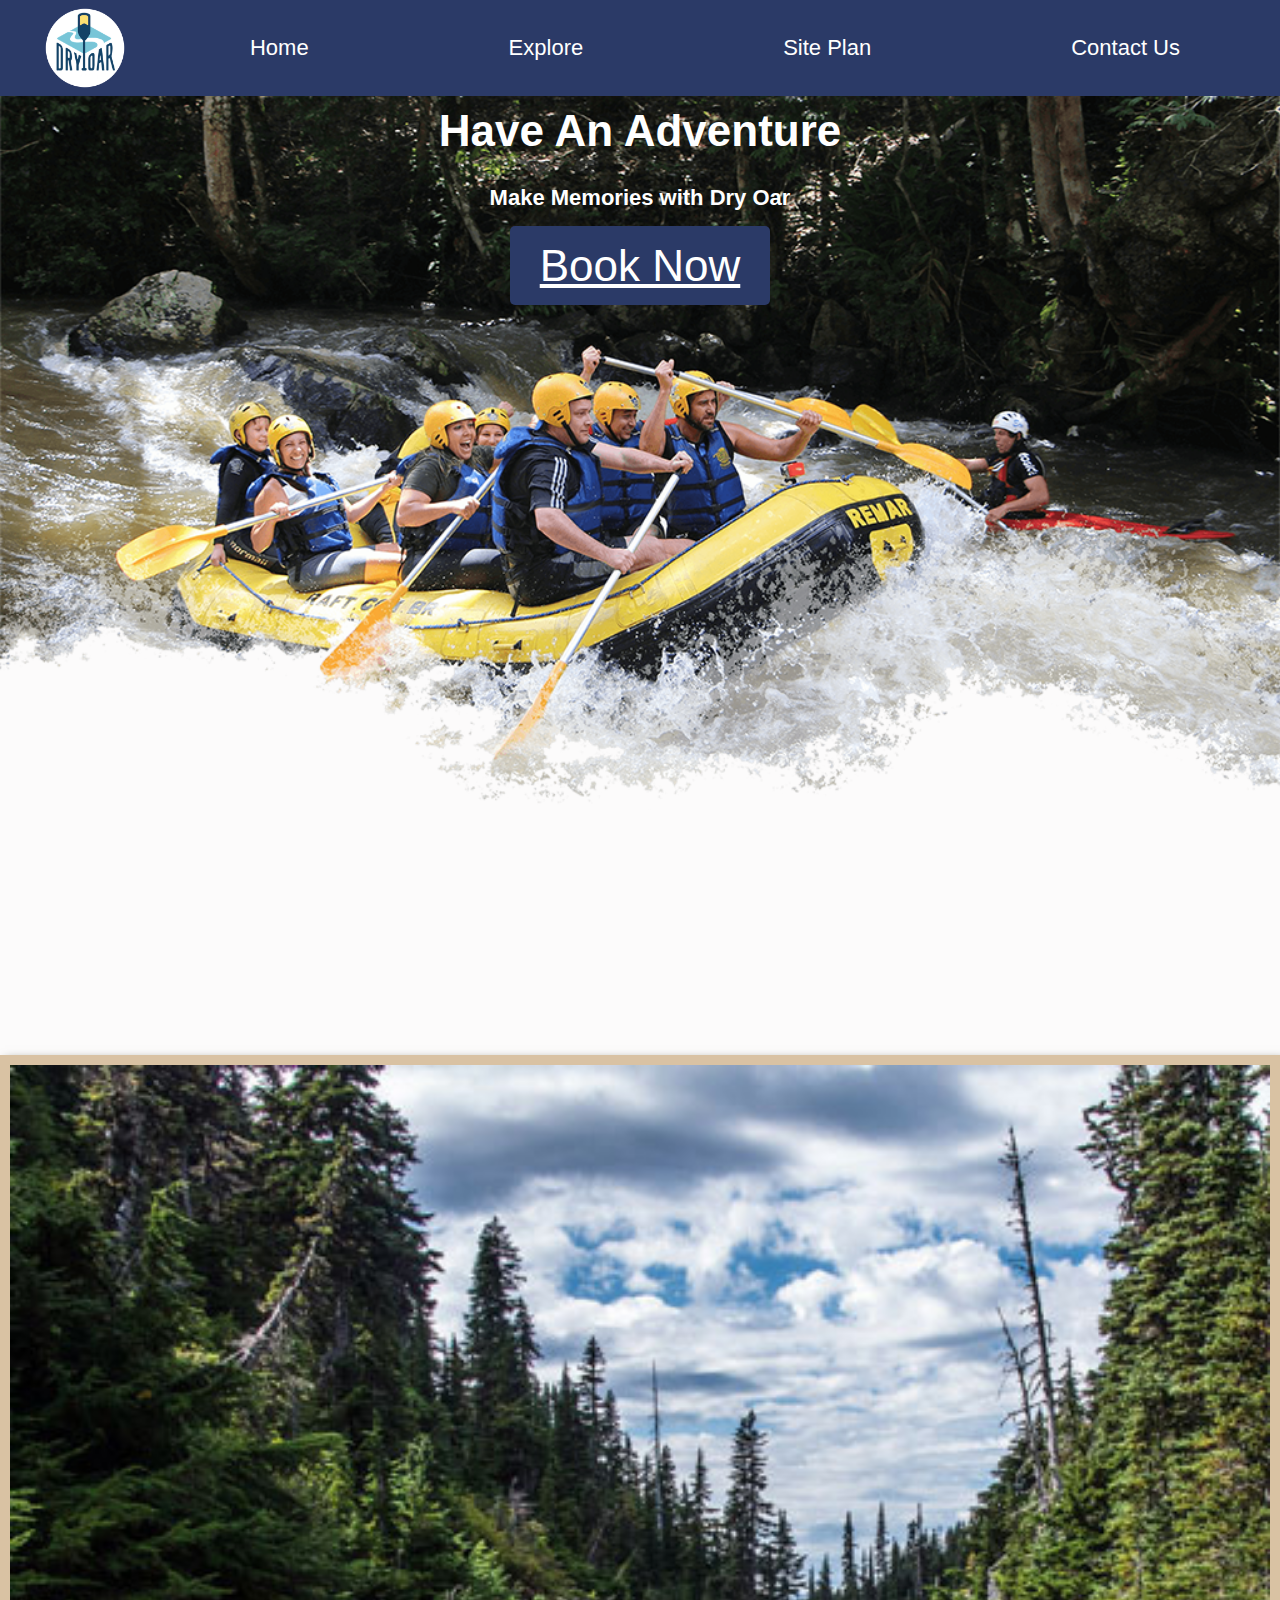
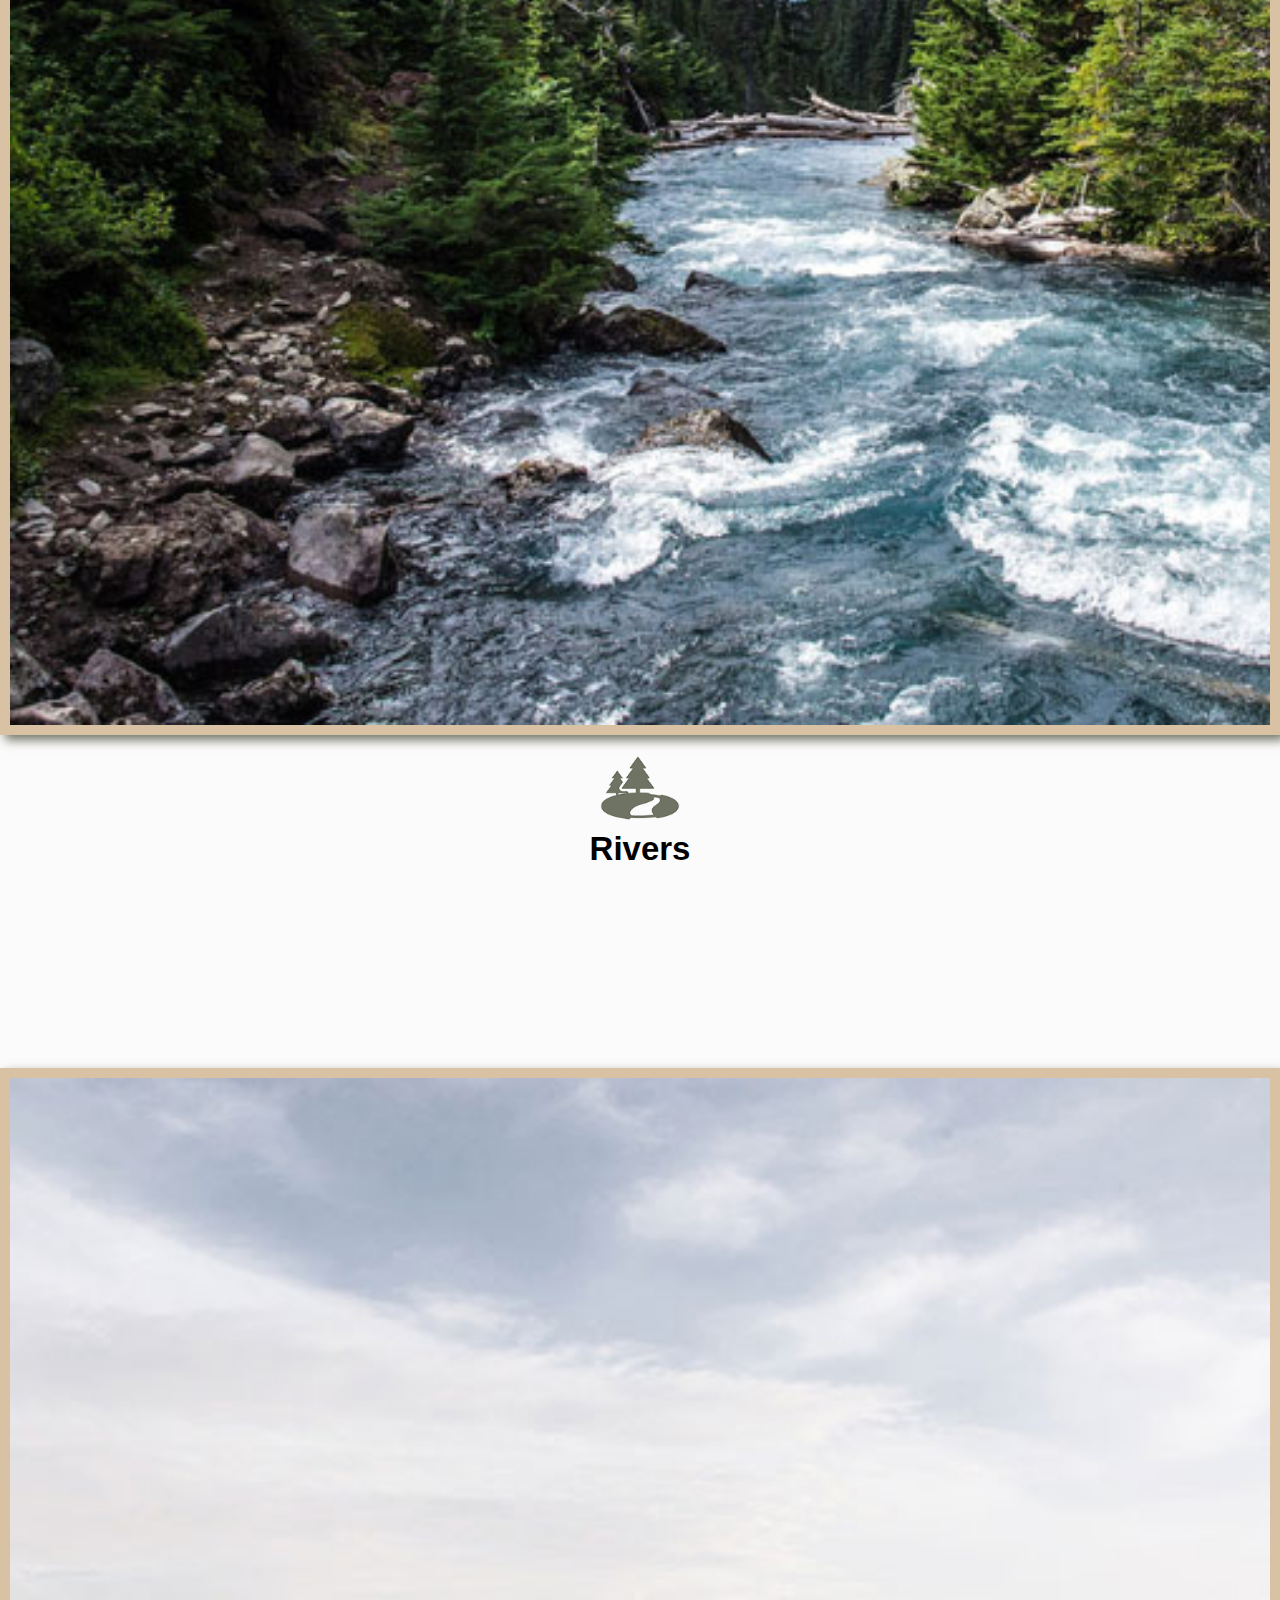
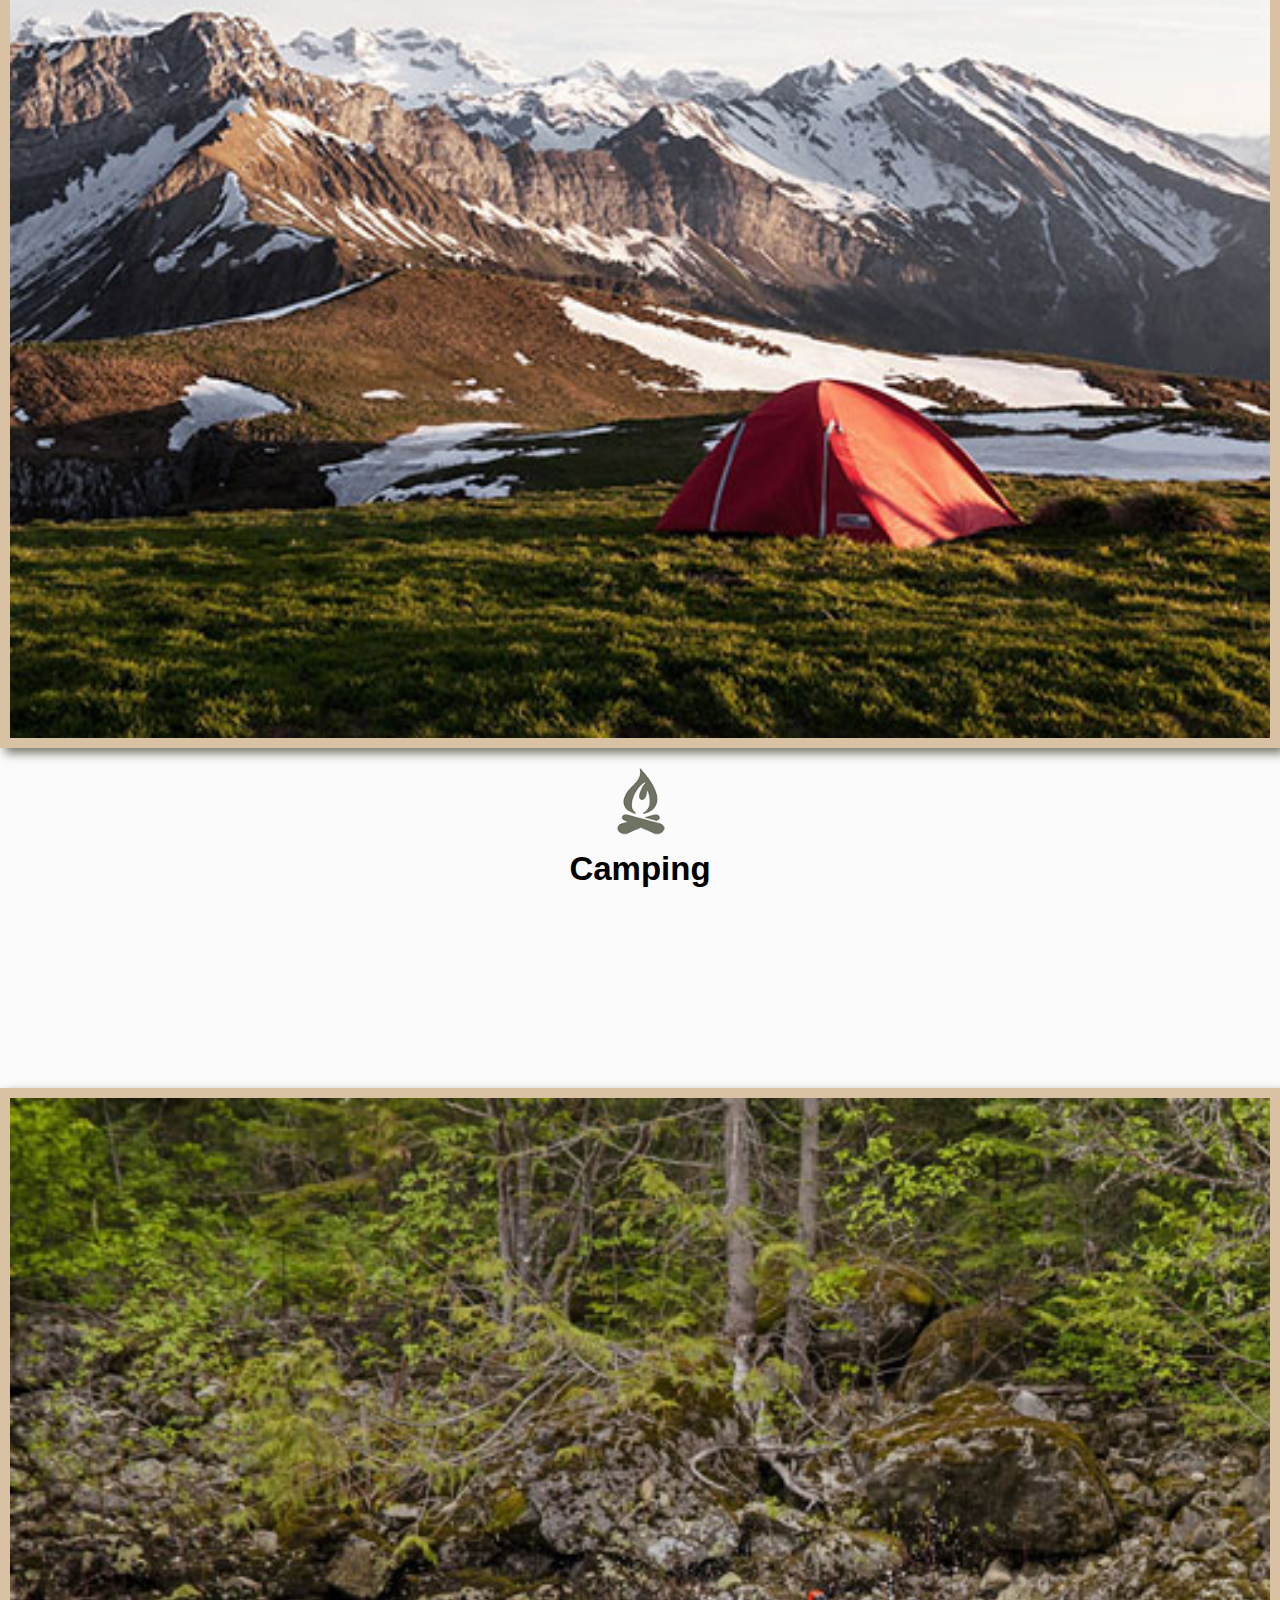
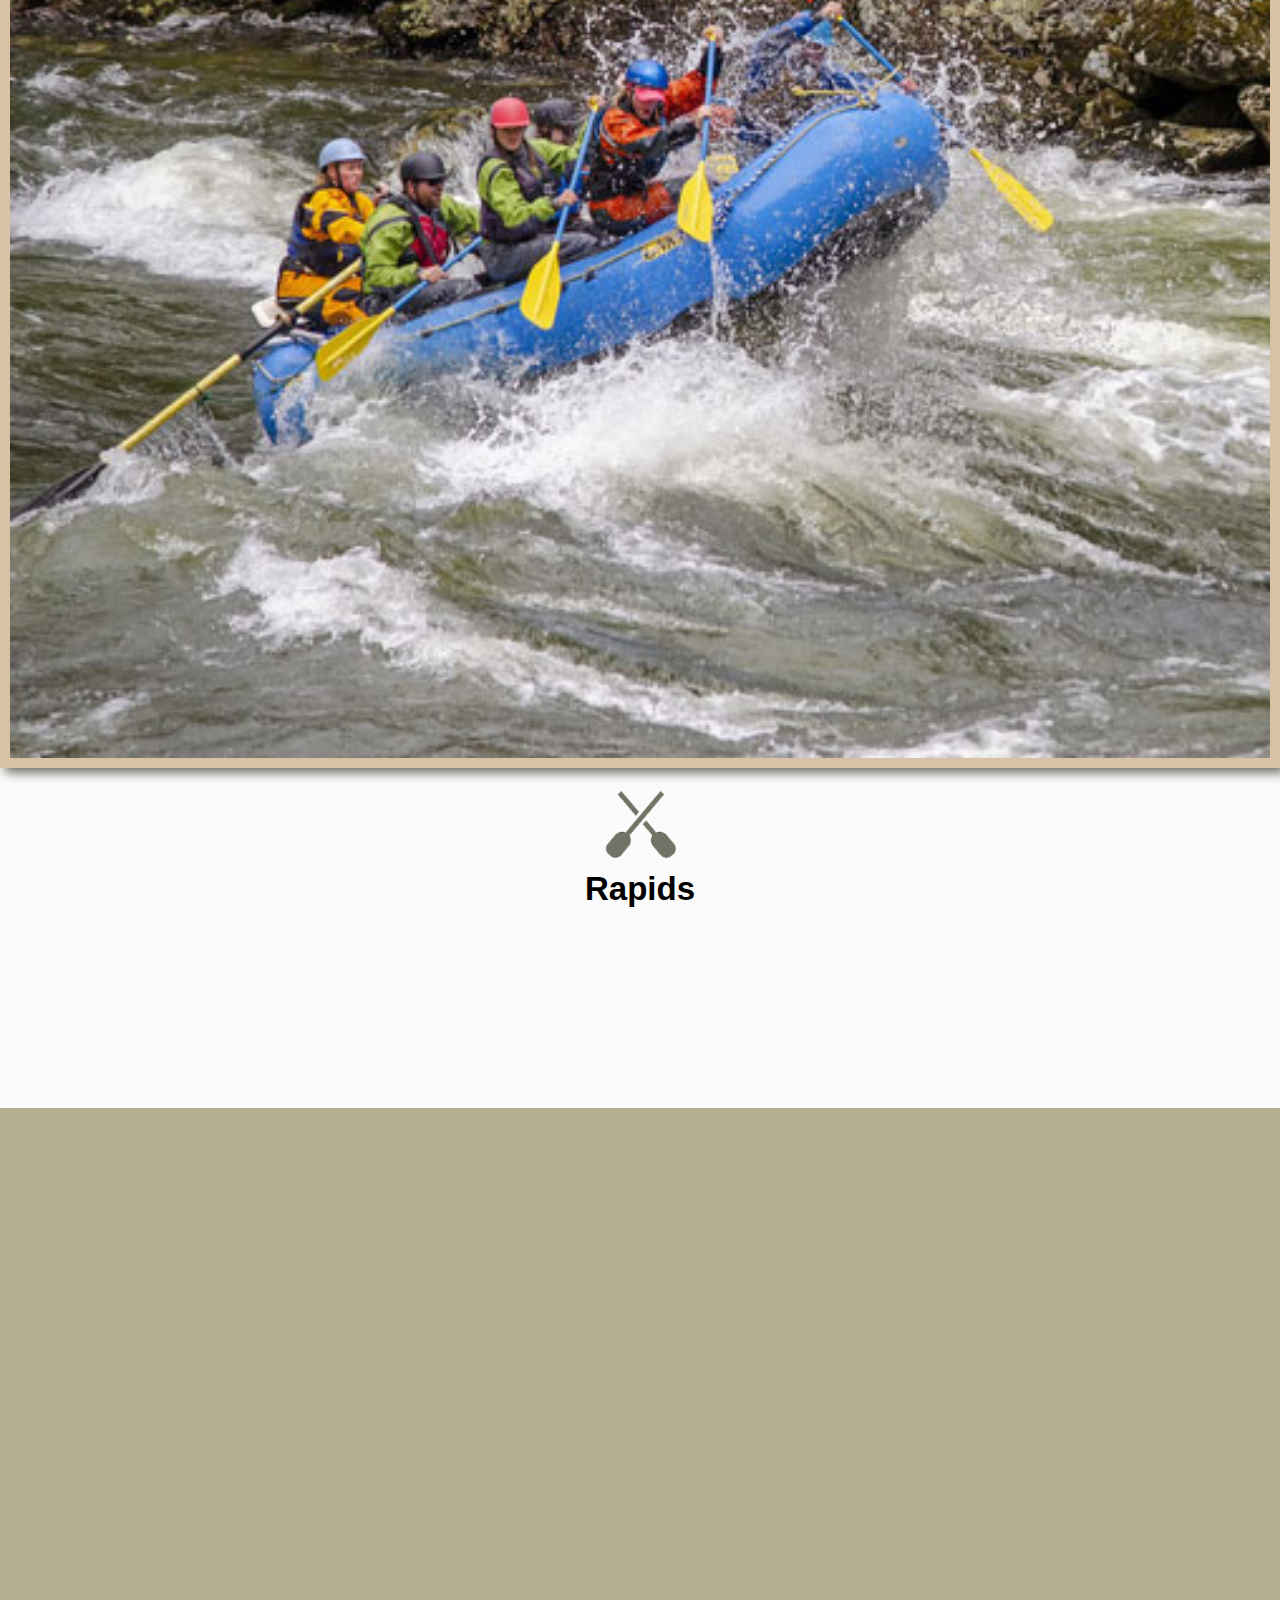
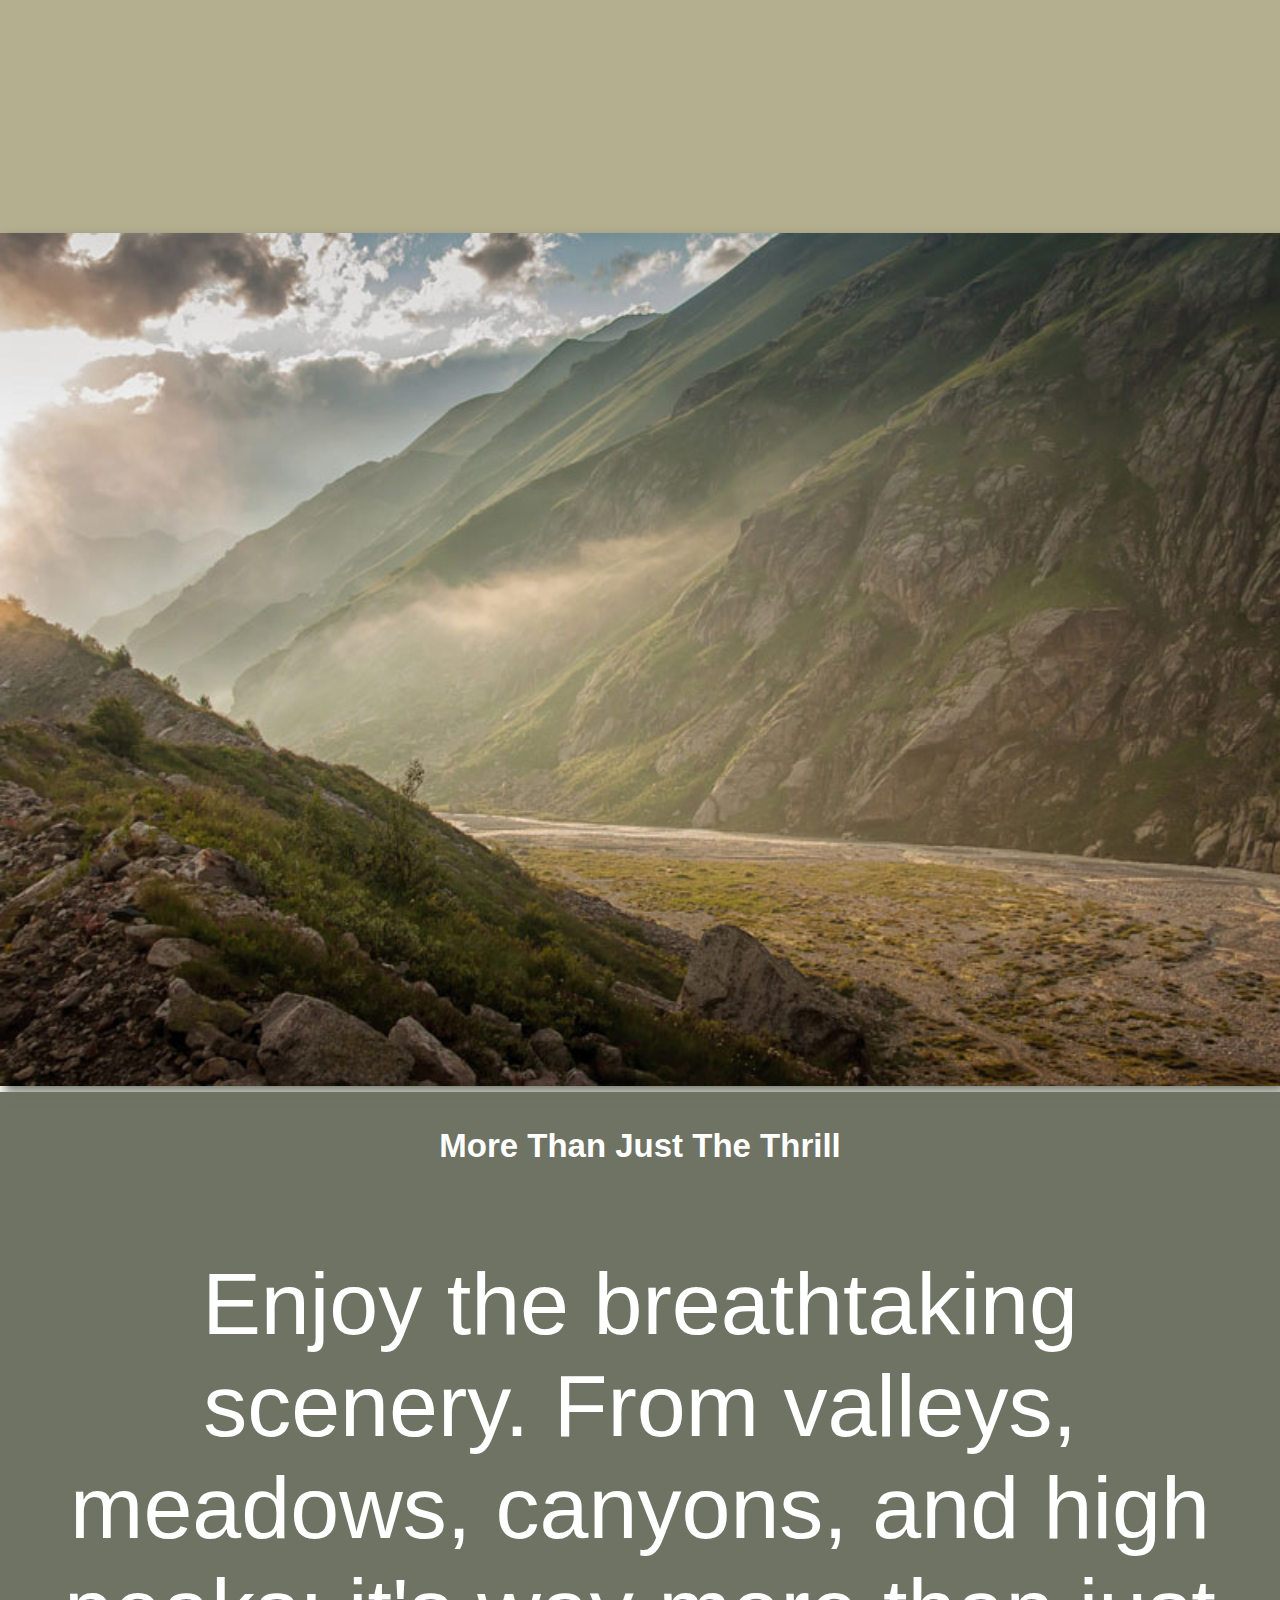
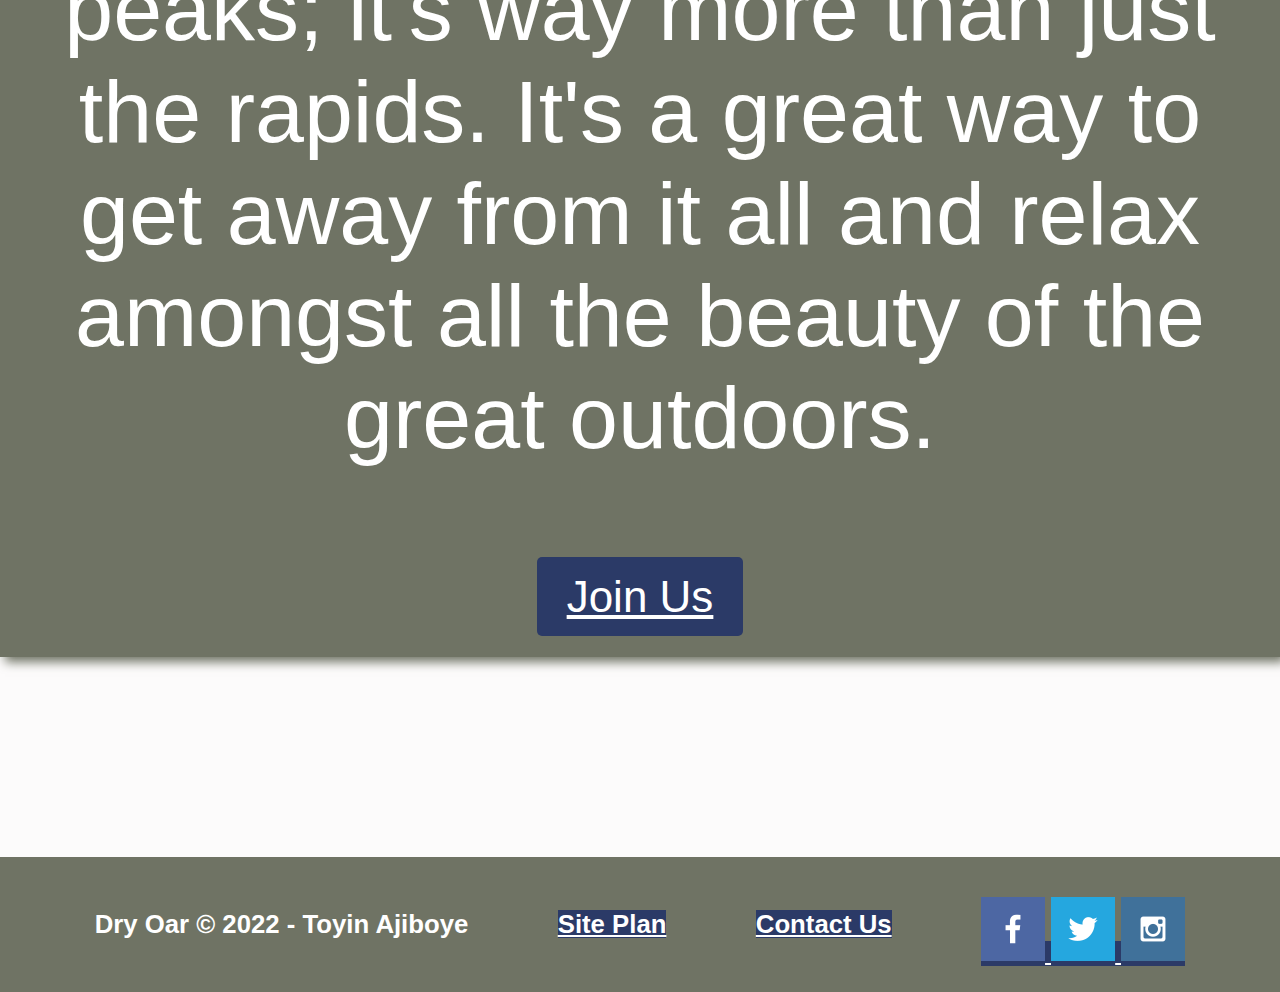
<file: wwr/index.html>
<!DOCTYPE html>
<html lang="en">
<head>
    <meta charset="UTF-8">
    <meta http-equiv="X-UA-Compatible" content="IE=edge">
    <meta name="viewport" content="width=device-width, initial-scale=1.0">
    <title>Whitewater Rafting Vacations</title>
    <link rel="stylesheet" href="styles/style.css">
</head>
<body>
    <div id="content">
    <header>
        <a href="index.html" id="logo_link"><img class="logo" src="images/logo.png" alt="Dry Oar Logo">
        </a>
        <nav>
            <a href="index.html">Home</a>
            <a href="explore.html">Explore</a>
            <a href="site-plan-rafting.html">Site Plan</a>
            <a href="contactus.html">Contact Us</a>
        </nav>
    </header>
    <div id="hero">
        <div id="hero-box">
            <img id="hero-img" src="images/hero.png" width="100%" alt="People enjoying white water rafting">
        </div>
        <section id="hero-msg">
            <h1 class="home-title">Have An Adventure</h1>
            <h4>Make Memories with Dry Oar </h4>
            <div class='button-box'>
                <a class='book' href="rates.html">Book Now</a>
            </div>
        </section>
    </div>
    <main class="home-grid">
        <section class="rivers-card">
            <img class="card-img" src="images/rivers.jpg" alt="river in forest">
            <img class="icon" src="images/river_icon.png" alt="river icon">
            <h2>Rivers</h2>
        </section>
        <section class="camping-card">
            <img class="card-img" src="images/camping.jpg" alt="tent in mountains">
            <img class="icon" src="images/fire_icon.png" alt="fire icon">
            <h2>Camping</h2>
        </section>
        <section class="rapids-card">
            <img class="card-img" src="images/rapids.jpg" alt="rafting boat">
            <img class="icon" src="images/oars.png" alt="oars icon">
            <h2>Rapids</h2>
        </section>
        <div id="background"></div> 
        <img class="mountains" src="images/mountains.jpg" alt="Misty mountains">
        <section class="msg">
            <h2>More Than Just The Thrill</h2>
            <p>Enjoy the breathtaking scenery. From valleys, meadows, canyons, and high peaks; it's way more than just the rapids. It's a great way to get away from it all and relax amongst all the beauty of the great outdoors. </p>
            <a class='join' href="rivers.html">Join Us</a>
        </section>
    </main>
    <footer>
        <h3>Dry Oar &copy; 2022 - Toyin Ajiboye</h3>
        <h3><a href="site-plan-rafting.html">Site Plan</a></h3>
        <h3><a href="contactus.html">Contact Us</a></h3>
        <div class="social">
            <a href="https://facebook.com">
                <img src="images/facebook.png" alt="fb icon">
            </a>
            <a href="https://twitter.com">
                <img src="images/twitter.png" alt="twitter icon">
            </a>
            <a href="https://instagram.com">
                <img src="images/instagram.png" alt="instagram icon">
            </a>
        </div>
    </footer>
</div>
    
</body>
</html>
</file>
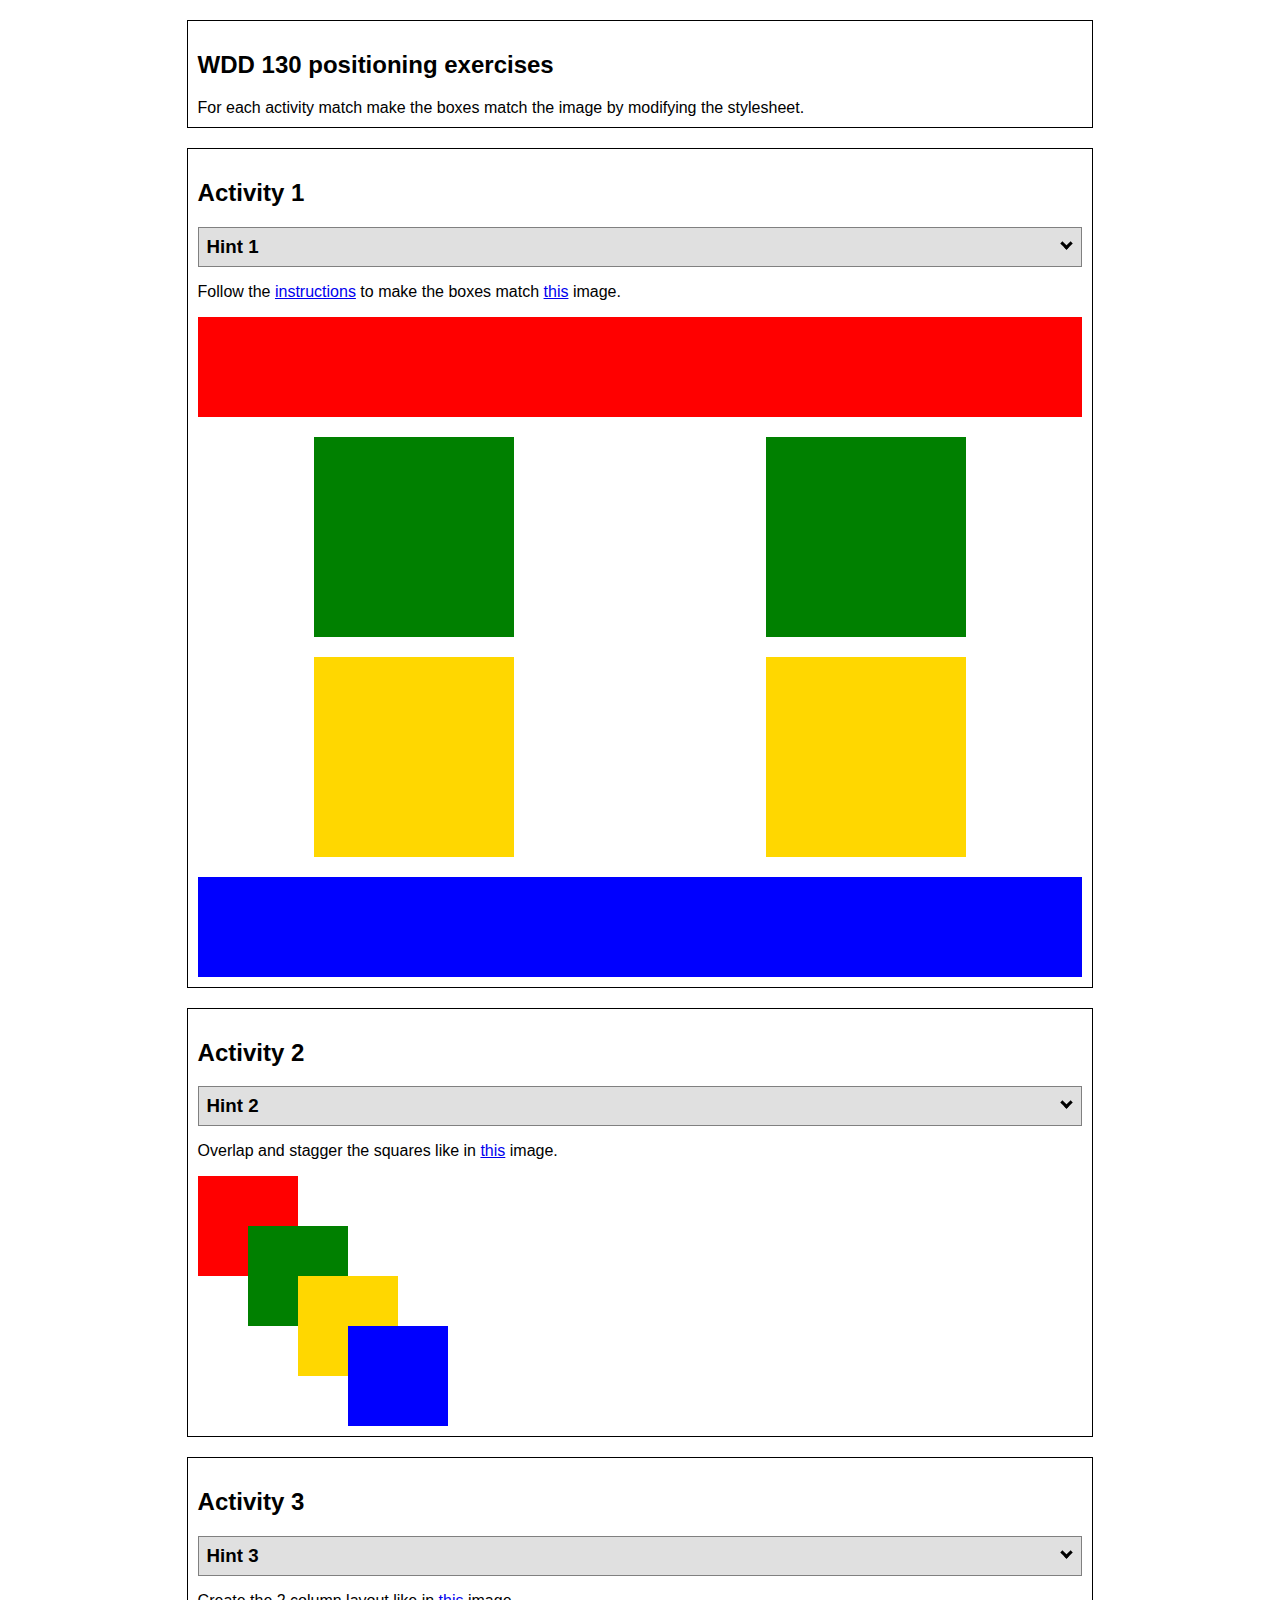
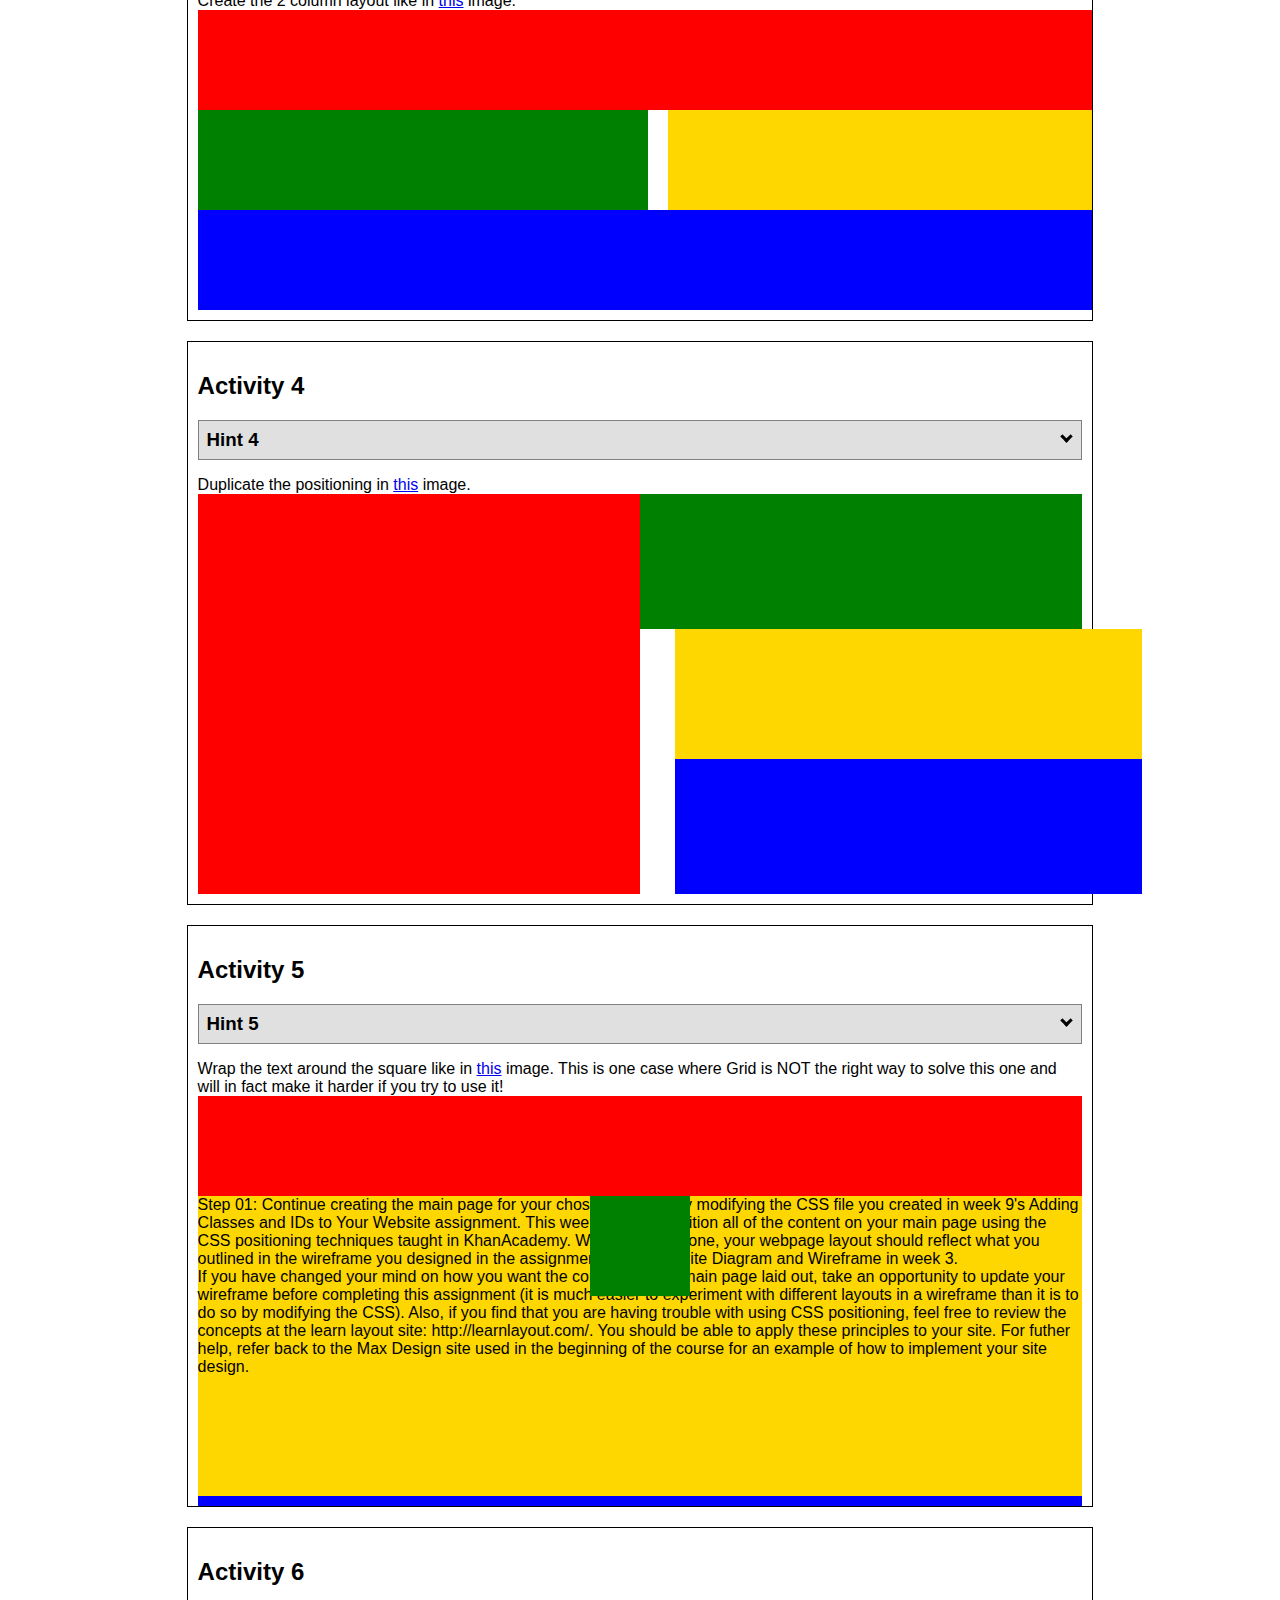
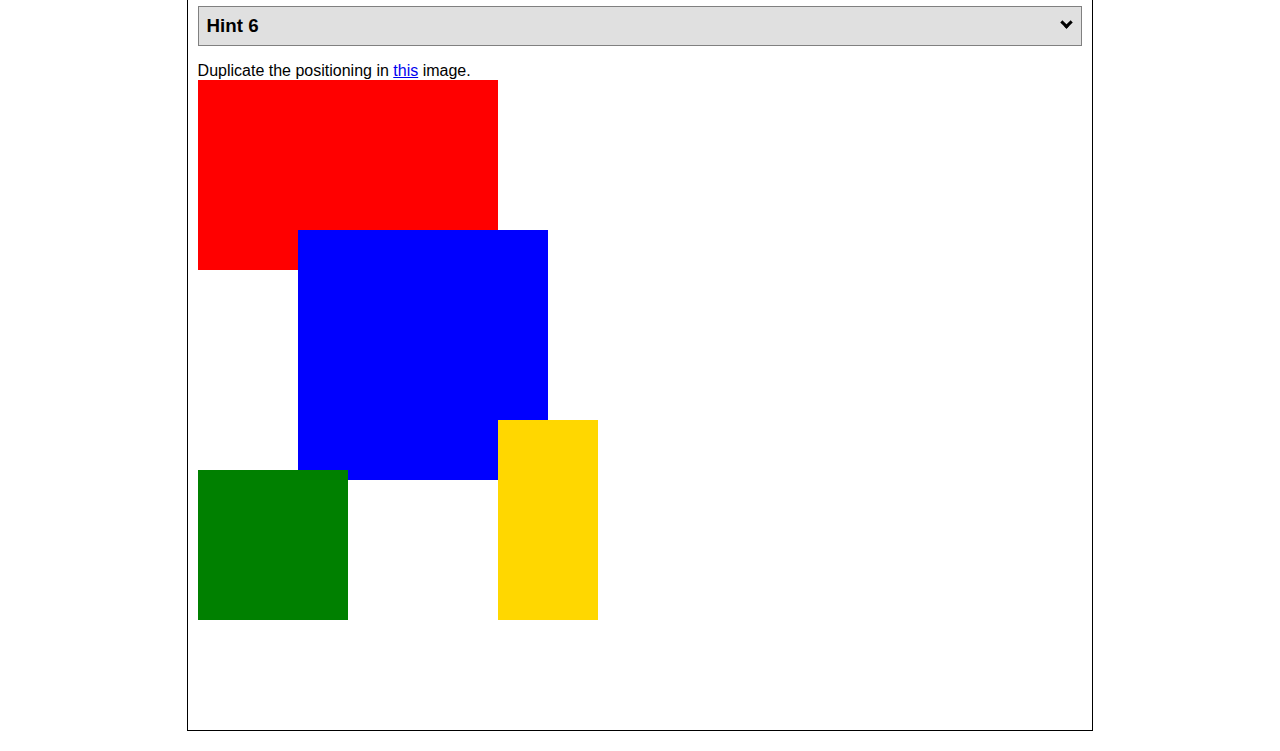
<file: positioning.html>
<!DOCTYPE html>
<html lang="en">
  <head>
    <!-- HTML - Name: positioning.html -->
    <title>Positioning Activity</title>
    <link rel="stylesheet" type="text/css" href="positionstyles.css" />
  </head>
  <body>
    <div class="activity">
      <h2>WDD 130 positioning exercises</h2>
      For each activity match make the boxes match the image by modifying the stylesheet.</div>
    <div class="activity">
      <h2>Activity 1</h2>
      <section class="hint"><input type="checkbox" ><i></i> <h3>Hint 1</h3><div><p>Check out the <a href="https://byui-wdd.github.io/wdd130/activities/w06-css-positioning.html" target="_blank">activity instructions</a> in Ilearn!</p></div></section>
      <p>Follow the <a href="https://byui-wdd.github.io/wdd130/activities/w06-css-positioning.html" target="_blank">instructions</a> to make the boxes match  <a href="https://byui-wdd.github.io/wdd130/images/example1.png" target="_blank">this</a> image.</p>
      <div class="content1" >
        <div class="red1" ></div>
        <div class="green1" ></div>
        <div class="green1" ></div>
        <div class="yellow1"></div>
        <div class="yellow1"></div>
        <div class="blue1"></div>
      </div>
    </div>
    <div class="activity">
      <h2>Activity 2</h2>
      <section class="hint"><input type="checkbox" > <h3>Hint 2</h3><i></i><div><p>Remember that the best way to shift elements around slightly on the page is with Margins.  You could also use Grid.  Either would work for this. If you choose margin, you can use a <em>negative</em> margin. (ie margin-top: -20px;)</p><h4>Properties used:</h4><ul><li>margin-top, margin-left</li><li>...or...</li><li>grid-template-columns: 50px 50px 50px 50px 50px </li></ul></div></section>
      <p>Overlap and stagger the squares like in <a href="https://byui-wdd.github.io/wdd130/images/example2.png" target="_blank">this</a> image.</p>
      <div class="content2" >
        <div class="red2" ></div>
        <div class="green2" ></div>
        <div class="yellow2"></div>
        <div class="blue2"></div>
      </div>
    </div>
    <div class="activity">
      <h2>Activity 3</h2>
      <section class="hint"><input type="checkbox" > <h3>Hint 3</h3><i></i><div><p>This one is going to be best solved with CSS Grid. Remember to make the boxes the right width first...then start moving them around. </p><h4>Properties used:</h4><ul><li>display:grid;</li><li>grid-template-columns:</li><li>grid-column-gap:</li>
        <li>grid-column:</li>  </ul></div></section>
      Create the 2 column layout like in <a href="https://byui-wdd.github.io/wdd130/images/example3.png" target="_blank">this</a>  image.
      <div class="content3" >
        <div class="red3" ></div>
        <div class="green3" ></div>
        <div class="yellow3"></div>
        <div class="blue3"></div>
      </div>
    </div>
    <div class="activity">
      <h2>Activity 4</h2>
      <section class="hint"><input type="checkbox" > <h3>Hint 4</h3><i></i><div><p>For the others we have been primarily concerned with width. For this one you will need to adjust height as well. </p><h4>Properties used:</h4><ul><li>display:grid;</li><li>grid-template-columns:</li><li>grid-row:</li></ul></div></section>
      Duplicate the positioning in <a href="https://byui-wdd.github.io/wdd130/images/example4.png" target="_blank">this</a> image. 
      <div class="content4" >
        <div class="red4" ></div>
        <div class="green4" ></div>
        <div class="yellow4"></div>
        <div class="blue4"></div>
      </div>
    </div>

    <div class="activity">
      <h2>Activity 5</h2>
      <section class="hint"><input type="checkbox" > <h3>Hint 5</h3><i></i><div><p>Grid is <strong>not</strong> the right way to do this.  In fact there is only one way to really do that...and that is with float. Remember that we float the thing we want the text to wrap around.  Also remember to start by making all the shapes the right size and shape.</p><h4>Properties used:</h4><ul><li>float: left;</li></ul></div></section>
      Wrap the text around the square like in <a href="https://byui-wdd.github.io/wdd130/images/example5.png" target="_blank">this</a> image. This is one case where Grid is NOT the right way to solve this one and will in fact make it harder if you try to use it!
      <div class="content5" >
        <div class="red5" ></div>
        <div class="green5" ></div>
        <div class="yellow5">Step 01: Continue creating the main page for your chosen web site by modifying the CSS file you created in week 9's Adding Classes and IDs to Your Website assignment. This week, you will position all of the content on your main page using the CSS positioning techniques taught in KhanAcademy. When you are done, your webpage layout should reflect what you outlined in the wireframe you designed in the assignment Your Own Site Diagram and Wireframe in week 3. <br />
          If you have changed your mind on how you want the content of your main page laid out, take an opportunity to update your wireframe before completing this assignment (it is much easier to experiment with different layouts in a wireframe than it is to do so by modifying the CSS). Also, if you find that you are having trouble with using CSS positioning, feel free to review the concepts at the learn layout site: http://learnlayout.com/. You should be able to apply these principles to your site. For futher help, refer back to the Max Design site used in the beginning of the course for an example of how to implement your site design.</div>
        <div class="blue5"></div>
      </div>
    </div>
    <div class="activity">
      <h2>Activity 6</h2>
      <section class="hint"><input type="checkbox" > <h3>Hint 6</h3><i></i><div><p>This one is all about visualizing the grid behind the layout. If you are having a hard time doing that first: all the sizes are even multiples of 100, and second here is another example with the lines drawn: <a href="https://byui-wdd.github.io/wdd130/images/example6-hint.png" target="_blank">example 6 with lines</a>. For this one you will find it easiest if you use px for the column width. You can also use <kbd>z-index</kbd> to control the element layering.    </p><h4>Properties used:</h4><ul><li>display:grid;</li><li>grid-template-columns:</li><li>grid-column:</li><li>grid-row:</li><li><a href="https://www.w3schools.com/cssref/pr_pos_z-index.asp" target="_blank">z-index:</a></li></ul></div></section>
      Duplicate the positioning in <a href="https://byui-wdd.github.io/wdd130/images/example6.png" target="_blank">this</a> image.
      <div class="content6" >
        <div class="red6" ></div>
        <div class="green6" ></div>
        <div class="yellow6"></div>
        <div class="blue6"></div>
      </div>
    </div>
  </body>
</html>
</file>
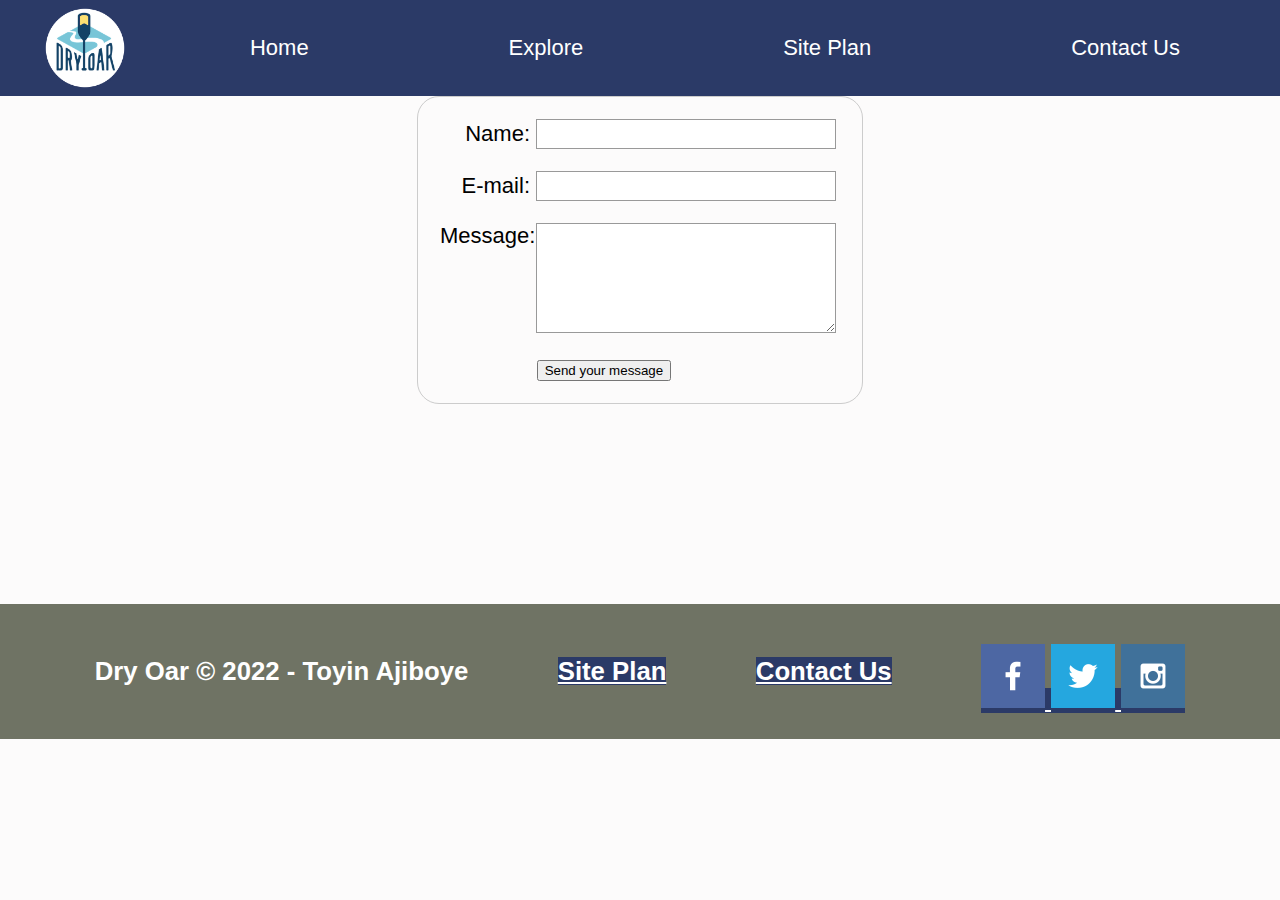
<file: wwr/contactus.html>
<!DOCTYPE html>
<html lang="en">
<head>
    <meta charset="UTF-8">
    <meta http-equiv="X-UA-Compatible" content="IE=edge">
    <meta name="viewport" content="width=device-width, initial-scale=1.0">
    <title>Whitewater Rafting Vacations</title>
    <link rel="stylesheet" href="styles/style.css">
    <style>
form {
  /* Center the form on the page */
  margin: 0 auto;
  width: 400px;
  /* Form outline */
  padding: 1em;
  border: 1px solid #CCC;
  border-radius: 1em;
}

ul {
  list-style: none;
  padding: 0;
  margin: 0;
}

form li + li {
  margin-top: 1em;
}

label {
  /* Uniform size & alignment */
  display: inline-block;
  width: 90px;
  text-align: right;
}

input,
textarea {
  /* To make sure that all text fields have the same font settings
     By default, textareas have a monospace font */
  font: 1em sans-serif;

  /* Uniform text field size */
  width: 300px;
  box-sizing: border-box;

  /* Match form field borders */
  border: 1px solid #999;
}

input:focus,
textarea:focus {
  /* Additional highlight for focused elements */
  border-color: #000;
}

textarea {
  /* Align multiline text fields with their labels */
  vertical-align: top;

  /* Provide space to type some text */
  height: 5em;
}

.button {
  /* Align buttons with the text fields */
  padding-left: 90px; /* same size as the label elements */
}

button {
  /* This extra margin represent roughly the same space as the space
     between the labels and their text fields */
  margin-left: .5em;
}
#feedback {
    background-color: antiquewhite;
    position: absolute;
    top: 0;
    left: 0;
    right: 0;
    padding: .5em;
    /* make this element invisible until we are ready for it */
    display: none;       
}
.moveDown {
    margin-top: 3em;
}
   
    </style>
</head>
<body>
    <div id="content">
    <header>
        <a href="index.html" id="logo_link"><img class="logo" src="images/logo.png" alt="Dry Oar Logo">
        </a>
        <nav>
            <a href="index.html">Home</a>
            <a href="explore.html">Explore</a>
            <a href="site-plan-rafting.html">Site Plan</a>
            <a href="contactus.html">Contact Us</a>
        </nav>
    </header>
    <main>
        <div id="feedback"></div>
        <form action="/my-handling-form-page" method="post">
            <ul>
             <li>
               <label for="name">Name:</label>
               <input type="text" id="name" name="user_name" />
             </li>
             <li>
               <label for="mail">E-mail:</label>
               <input type="email" id="mail" name="user_email" />
             </li>
             <li>
               <label for="msg">Message:</label>
               <textarea id="msg" name="user_message"></textarea>
             </li>
             <li class="button">
                <button type="submit">Send your message</button>
              </li>
             </ul>
        </form>

    </main>

    <footer>
        <h3>Dry Oar &copy; 2022 - Toyin Ajiboye</h3>
        <h3><a href="site-plan-rafting.html">Site Plan</a></h3>
        <h3><a href="contactus.html">Contact Us</a></h3>
        <div class="social">
            <a href="https://facebook.com">
                <img src="images/facebook.png" alt="fb icon">
            </a>
            <a href="https://twitter.com">
                <img src="images/twitter.png" alt="twitter icon">
            </a>
            <a href="https://instagram.com">
                <img src="images/instagram.png" alt="instagram icon">
            </a>
        </div>
    </footer>
</div>
<script>
    // get the feedback div element so we can do something with it.
    const feedbackElement = document.getElementById('feedback');
    // get the form so we can read what was entered in it.
    const formElement = document.forms[0];
    // add a 'listener' to wait for a submission of our form. When that happens run the code below.
    formElement.addEventListener('submit', function(e) {
        // stop the form from doing the default action.
        e.preventDefault();
        // set the contents of our feedback element to a message letting the user know the form was submitted successfully. Notice that we pull the name that was entered in the form to personalize the message!
        feedbackElement.innerHTML = 'Hello '+ formElement.user_name.value +'! Thank you for your message. We will get back with you as soon as possible!';
        // make the feedback element visible.
        feedbackElement.style.display = "block";
        // add a class to move everything down so our message doesn't cover it.
        document.body.classList.toggle('moveDown');
    });
</script>
</body>
</html>
</file>
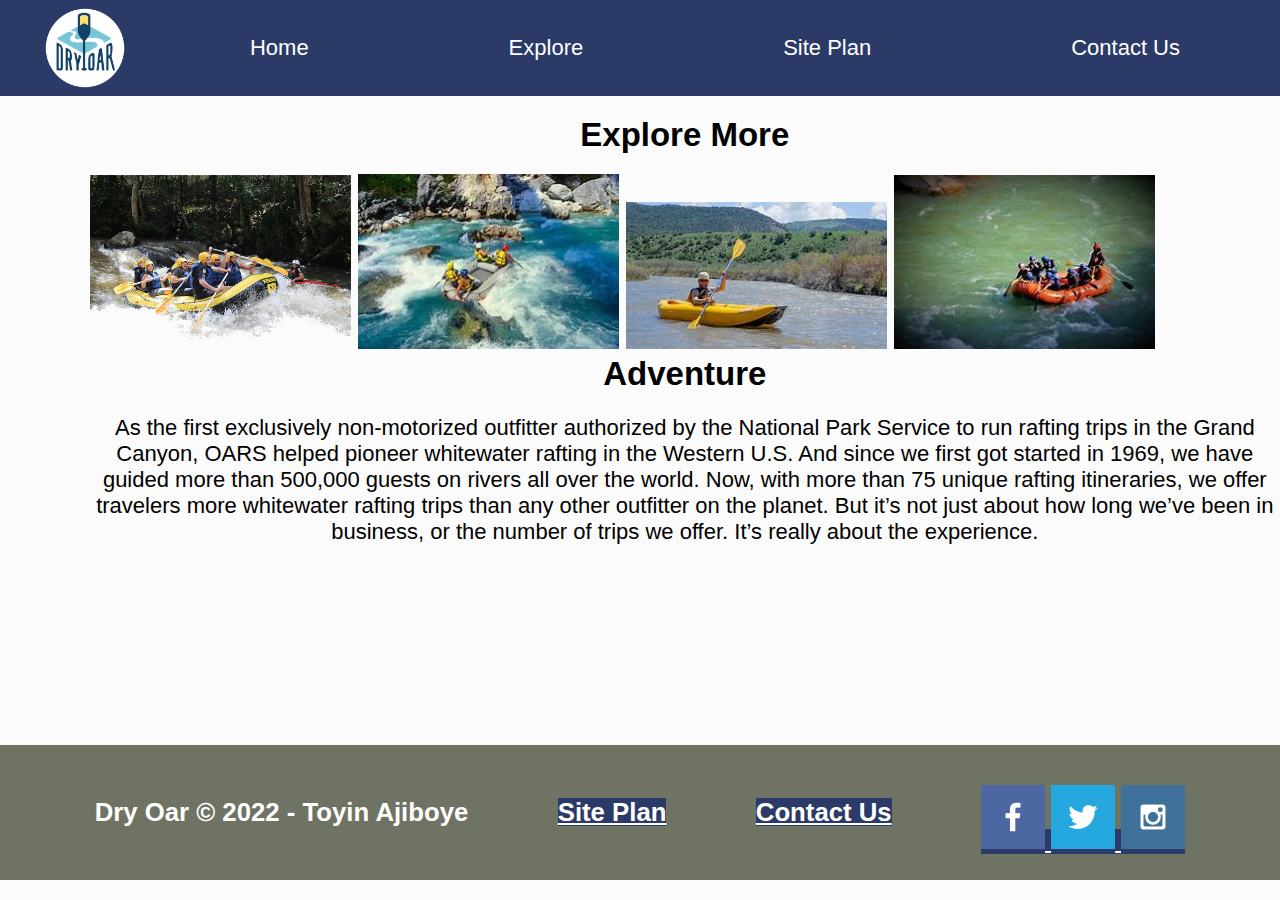
<file: wwr/explore.html>
<!DOCTYPE html>
<html lang="en">
<head>
    <meta charset="UTF-8">
    <meta http-equiv="X-UA-Compatible" content="IE=edge">
    <meta name="viewport" content="width=device-width, initial-scale=1.0">
    <title>Whitewater Rafting Vacations</title>
    <link rel="stylesheet" href="styles/style.css">
</head>
<body>
    <div id="content">
    <header>
        <a href="index.html" id="logo_link"><img class="logo" src="images/logo.png" alt="Dry Oar Logo">
        </a>
        <nav>
            <a href="index.html">Home</a>
            <a href="explore.html">Explore</a>
            <a href="site-plan-rafting.html">Site Plan</a>
            <a href="contactus.html">Contact Us</a>
        </nav>
    </header>
    <main style="padding-left: 7% ;">
        <h2 style="text-align: center; padding: 20px 20px">Explore More</h2>
       <img src="images/hero.png" alt="" width = "22%" >
       <img src="images/raft1.jpg" alt="" width = "22%">
       <img src="images/raft2.jpg" alt="" width = "22%">
       <img src="images/raft3.jpg" alt="" width = "22%">
       <section> 
        <h2>Adventure</h2>
        <p>
            As the first exclusively non-motorized outfitter authorized by the National Park Service to run rafting trips in the Grand Canyon, OARS helped pioneer whitewater rafting in the Western U.S. And since we first got started in 1969, we have guided more than 500,000 guests on rivers all over the world. Now, with more than 75 unique rafting itineraries, we offer travelers more whitewater rafting trips than any other outfitter on the planet. But it’s not just about how long we’ve been in business, or the number of trips we offer. It’s really about the experience.</p>
       </section>

    </main>

    <footer>
        <h3>Dry Oar &copy; 2022 - Toyin Ajiboye</h3>
        <h3><a href="site-plan-rafting.html">Site Plan</a></h3>
        <h3><a href="contactus.html">Contact Us</a></h3>
        <div class="social">
            <a href="https://facebook.com">
                <img src="images/facebook.png" alt="fb icon">
            </a>
            <a href="https://twitter.com">
                <img src="images/twitter.png" alt="twitter icon">
            </a>
            <a href="https://instagram.com">
                <img src="images/instagram.png" alt="instagram icon">
            </a>
        </div>
    </footer>
</div>
    
</body>
</html>
</file>
<file: wwr/styles/style.css>
#content{
    max-width: 1600px;
    margin: 0 auto;
}
nav a{
    text-align: center;
    color:#fff;
    text-decoration: none;
    padding: 35px;
}
nav {
    display: flex;
    justify-content: space-around;
}
#hero-msg h1, #hero-msg h4{
    text-align: center;
    font-family: 'Lucida Sans', 'Lucida Sans Regular', 'Lucida Grande', 'Lucida Sans Unicode', Geneva, Verdana, sans-serif;
    color:#fff;
}
.button-box{
    text-align: center;
}
main section{
    text-align: center;
    
}
main section img{
    
    box-sizing: border-box;
}
body{
    background-color: #fcfbfb; 
    font-size: 22px;
    font-family: Raleway, Arial, sans-serif;
    margin: 0;
    padding: 0;
}
header{
    background-color: #2B3A67;
    color:#fff;
    display: grid;
    grid-template-columns: 150px auto;
}
    
nav a:hover{
    color:#B3AF8F;;
}
.book, .join{
    background-color:#2B3A67;
    color: #fff;
    font-size: 2em;
    padding: 15px 30px;
    border-radius : 5px ;
    margin-top: 50px;
}
.book:hover, .join:hover{
    background-color:#fff;
    color: #2B3A67;
    
}
#background {
    height: 725px;
    background-color:#B3AF8F;
    color:#fff;
}
.rivers-card, .camping-card, .rapids-card {
    margin: 200px 0;
}
.msg{
    background-color:#B3AF8F;
    color:#fff;

    padding: 35px;
    
}
.msg p{
   font-size: 4em;
   padding-bottom: 15px;
}
footer{
    background-color: #2B3A67;
    color:#fff;
    padding: 25px 50px;
    margin-top: 200px;
}
footer a{
    background-color: #2B3A67;
    color:#fff;
}
footer h3 a:hover{
    text-decoration: underline;
}
footer .social img{
    text-decoration: underline;
    padding-top: 15px;
}
.icon {
    width: 80px;
    padding-top: 10px;
}
.home-title {
    font-family: 'Rock Salt', 'Bradley Hand', sans-serif;
    font-size: 2em;
    margin-top: 10px;
}
h2 {
    margin: 0;
    font-family: 'Lucida Sans', 'Lucida Sans Regular', 'Lucida Grande', 'Lucida Sans Unicode', Geneva, Verdana, sans-serif;
}
#logo_link{
    padding-top: 5px;
    justify-self: center;
    align-self: center;
}
.card-img{
    border : 10px solid black
}
.logo{
    width: 80px;
    height: auto;
    margin-left: 20px;
}
#hero {
    display: grid;
    grid-template-columns: 1fr 3fr 1fr;
    margin-top: -100px; 
}
#hero-box {
    grid-column: 1/4;
    grid-row: 1/3;
    z-index: -1;
}
#hero-msg {
    grid-column: 2/3;
    grid-row: 1/2;
    margin-top: 100px;
}
#hero-msg h4 {
    color: white;
}
.card-img, .mountains {
    width: 100%;
}
footer {
    background-color: #6f7364;
    padding: 25px 50px;
    margin-top: 200px; 
    display: flex;
    justify-content: space-around;
    align-items: center;
}
.card-img {
    border: 10px solid #d9c2a3;
    transition: transform .5s;
    box-shadow: 5px 5px 10px #6f7364;
}
.card-img:hover {
    opacity: .6;
    transform: scale(1.1);
}

.msg {
    background-color: #6f7364;
    padding: 35px;
    grid-column: 6/10;
    grid-row: 6/7;
    box-shadow: 5px 5px 10px #6f7364;
}
.mountains {
    width: 100%;
    grid-column: 2/7;
    grid-row: 5/8;
    box-shadow: 5px 5px 10px #6f7364;
}
   
@media screen and (max-width: 900px) {
    #hero, .home-grid {
        display: block;
        height: auto;
    }
    nav, footer {
        flex-direction: column;
    }
    nav a {
        display: block;
        padding: 15px;
    }
    #hero {
        margin-top: 0;
    }
    #hero-msg {
        margin-top: 0;
    }
    #hero-msg h4 {
        display: none;
    }
    .home-title {
        font-size: 25px;
        color: #6f7364;
    }
    .rivers-card, .camping-card, .rapids-card { 
        margin: 50px auto;
        width: 60%;
    }
    #background {
        display: none;
    }
    .mountains, .msg {
        width: 80%;
        display: block;
        margin: 0 auto;
    }
    footer {
        margin-top: 25px;
    }
}
</file>
<file: positionstyles.css>
/* CSS - Name: "positionstyles.css" */
/* Activity 1 styles */
.content1 {
  /* This is the parent of the activity 1 boxes. */
  display: grid;
  grid-template-columns: 1fr 1fr;
  justify-items: center;
  grid-gap: 20px;
}
.red1 { 
  width: 100%; 
  height: 100px; 
  background-color: red; 
  grid-column: 1/3;

} 
.green1 {
  width: 200px; 
  height: 200px; 
  background-color: green; 

} 
.yellow1 {
  width: 200px; 
  height: 200px; 
  background-color: gold; 
} 
.blue1 {
  width: 100%; 
  height: 100px; 
  background-color: blue; 
  grid-column: 1/3;
} 
/* Activity 2 styles */ 
.content2 {
  /* This is the parent of the activity 2 boxes. */
}
.red2 {
  width: 100px; 
  height: 100px; 
  background-color: red; 
} 
.green2 { 
  width: 100px; 
  height: 100px; 
  background-color: green; 
  margin-top: -50px;
  margin-left: 50px;
} 
.yellow2 {
  width: 100px; 
  height: 100px; 
  background-color: gold; 
  margin-top: -50px;
  margin-left: 100px;
} 
.blue2 {
  width: 100px; 
  height: 100px; 
  background-color: blue;
  margin-top: -50px;
  margin-left: 150px; 
} 
/* Activity 3 styles */ 
.content3 {
  /* This is the parent of the activity 3 boxes. */
  display: grid;
  grid-template-columns: 1fr 1fr;
  
}
.red3 {
  width: 100%; 
  height: 100px; 
  background-color: red; 
  grid-column: 1/3;
} 
.green3 {
  width: 450px; 
  height: 100px; 
  background-color: green;
} 
.yellow3 {
  width: 450px; 
  height: 100px; 
  background-color: gold; 
  margin-left: 20px;
} 
.blue3 {
  width: 100%;
  height: 100px; 
  background-color: blue; 
  grid-column: 1/3;
} 
/* Activity 4 styles */ 
.content4 {
  /* This is the parent of the activity 4 boxes. */
  height: 400px;
  display: grid;
  grid-template-columns: 1fr 1fr;
}
.red4 {
  width: 100%; 
  height: 100%; 
  background-color: red; 
} 
.green4 {
  width: 100%; 
  height: 135px; 
  background-color: green; 
} 
.yellow4 {
  width: 467px; 
  height: 132px; 
  background-color: gold; 
  position: absolute;
  left:675px;
  margin-top: 135px;
 
} 
.blue4 {
  width: 467px; 
  height: 135px; 
  background-color: blue; 
  position: absolute;
  left:675px;
  margin-top: 265px;

} 
/* Activity 5 styles */ 
.content5 {
  /* This is the parent of the activity 5 boxes. */
  height: 400px;
  justify-items: center;
 
}
.red5 { 
  width: 100%; 
  height: 100px; 
  background-color: red; 
 
} 
.green5 { 
  width: 100px; 
  height: 100px; 
  background-color: green; 
  position: absolute;

} 
.yellow5 {
  width: 100%; 
  height: 300px; 
  background-color: gold; 

} 
.blue5 {
  width: 100%; 
  height: 100px; 
  background-color: blue; 

} 
/* Activity 6 styles */ 
.content6 {
  /* This is the parent of the activity 6 boxes. */
}
.red6 {
  width: 300px; 
  height: 190px; 
  background-color: red; 
} 
.green6 {
  width: 150px; 
  height: 150px; 
  background-color: green; 
  position: absolute;
  margin-top: 200px;
  z-index:200;
} 
.yellow6 {
  width: 100px; 
  height: 200px; 
  background-color: gold; 
  position:relative;
  top:150px;
  left:300px;
  z-index:200;
} 
.blue6 {
  width: 250px; 
  height: 250px; 
  background-color: blue; 
  position:relative;
  top:-240px;
  left:100px
} 


/* Do not make any changes below here */
.activity {
  width: 70%; 
  margin: 20px auto; 
  font-family: Arial, sans-serif; 
  border: 1px solid black; 
  padding: 10px; 
  clear:both; 
  overflow: auto;
} 

.hint {
  border: 1px solid grey;
  background: #e0e0e0;
  padding: .5em;
  position: relative;
  margin: 1em 0;
}
.hint h3 {
  margin: 0;
}
.hint:hover {
  background: #d0d0d0;
}
.hint > div {
  display: none;
}

.hint input[type=checkbox] {
  position: absolute;
  width: 100%;
  height: 100%;
  opacity: 0;
  z-index: 1;
  cursor: pointer;
}

.hint input[type=checkbox]:checked ~ div {
  display: block;
}

.hint i {
  position: absolute;
  transform: translate(-6px, 0);
  margin-top: 16px;
  right: 10px;
  top: -3px;
}
.hint i:before, .hint i:after {
  content: "";
  position: absolute;
  background-color: black;
  width: 3px;
  height: 9px;
}
.hint i:before {
  transform: translate(2px, 0) rotate(45deg);
}
.hint i:after {
  transform: translate(-2px, 0) rotate(-45deg);
}

.hint input[type=checkbox]:checked ~ i:before {
  transform: translate(-2px, 0) rotate(45deg);
}
.hint input[type=checkbox]:checked ~ i:after {
  transform: translate(2px, 0) rotate(-45deg);
}
.hint a {
  position: relative;
  z-index: 1;
}
</file>
